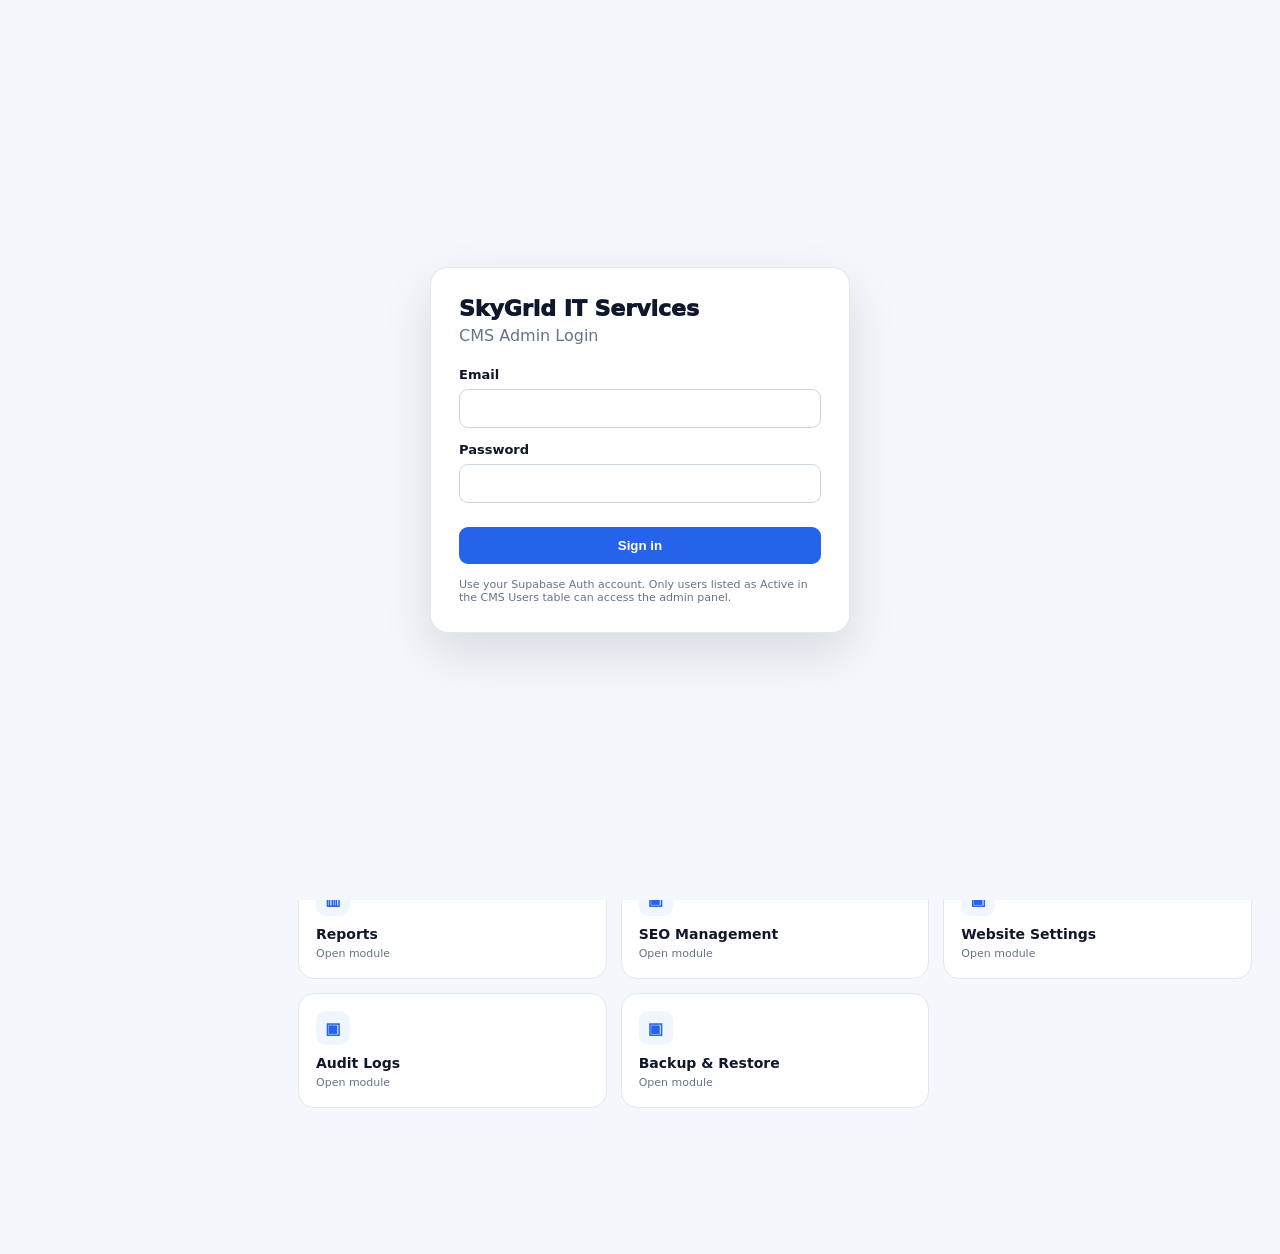
<file: admin.html>
<!doctype html>
<html lang="en">
<head>
<meta charset="utf-8"><meta name="viewport" content="width=device-width,initial-scale=1">
<title>SkyGrid CMS • Admin Control Center</title>
<meta http-equiv="Content-Security-Policy" content="default-src 'self'; script-src 'self' 'unsafe-inline'; style-src 'self' 'unsafe-inline'; img-src 'self' https://frqglytczzhhxwenzrys.supabase.co data: blob:; connect-src 'self' https://frqglytczzhhxwenzrys.supabase.co; font-src 'self' data:; object-src 'none'; base-uri 'self'; form-action 'self'; frame-ancestors 'none'; upgrade-insecure-requests">
<meta name="referrer" content="no-referrer"><meta http-equiv="Permissions-Policy" content="camera=(), microphone=(), geolocation=(), payment=()">
<link rel="stylesheet" href="/theme.css">
<style>body{visibility:hidden}html.cms-authenticated body{visibility:visible}</style>
<script>
(function(){
  const API="https://frqglytczzhhxwenzrys.supabase.co/functions/v1/skygrid-api";
  const originalFetch=window.fetch.bind(window);
  window.fetch=async function(input,init={}){
    const url=typeof input==='string'?input:input.url;
    const opts={...init,headers:new Headers(init.headers||{})};
    const token=localStorage.getItem('sg_access_token');
    if(token && url && url.startsWith(API) && !url.includes('/auth/login') && !url.includes('/auth/refresh')) opts.headers.set('Authorization','Bearer '+token);
    let r=await originalFetch(input,opts);
    if(r.status===401 && token && url && url.startsWith(API) && !url.includes('/auth/')){
      const rt=localStorage.getItem('sg_refresh_token');
      if(rt){const rr=await originalFetch(API+'/auth/refresh',{method:'POST',headers:{'Content-Type':'application/json'},body:JSON.stringify({refresh_token:rt})});
        if(rr.ok){const j=await rr.json();localStorage.setItem('sg_access_token',j.session.access_token);localStorage.setItem('sg_refresh_token',j.session.refresh_token);opts.headers.set('Authorization','Bearer '+j.session.access_token);r=await originalFetch(input,opts);}
      }
    }
    return r;
  };
  function showLogin(){
    const render=()=>{
      document.body.style.visibility='visible';
      const box=document.createElement('div'); box.id='sgLogin';
      box.style='position:fixed;inset:0;background:#f4f7fb;z-index:9999;display:grid;place-items:center;padding:20px;font-family:system-ui';
      box.innerHTML='<div style="width:min(420px,100%);background:#fff;border:1px solid #e2e8f0;border-radius:18px;padding:28px;box-shadow:0 20px 50px rgba(15,23,42,.12)"><div style="font-weight:950;font-size:22px">SkyGrid IT Services</div><div style="color:#64748b;margin:5px 0 22px">CMS Admin Login</div><label style="display:block;font-size:13px;font-weight:700">Email<input id="sgEmail" type="email" autocomplete="username" style="display:block;width:100%;box-sizing:border-box;margin-top:7px;padding:11px;border:1px solid #cbd5e1;border-radius:9px"></label><label style="display:block;font-size:13px;font-weight:700;margin-top:14px">Password<input id="sgPass" type="password" autocomplete="current-password" style="display:block;width:100%;box-sizing:border-box;margin-top:7px;padding:11px;border:1px solid #cbd5e1;border-radius:9px"></label><div id="sgErr" style="color:#dc2626;font-size:12px;margin-top:10px"></div><button id="sgLoginBtn" style="width:100%;margin-top:14px;padding:11px;border:0;border-radius:9px;background:#2563eb;color:#fff;font-weight:800;cursor:pointer">Sign in</button><div style="font-size:11px;color:#64748b;margin-top:14px">Use your Supabase Auth account. Only users listed as Active in the CMS Users table can access the admin panel.</div></div>';
      document.body.appendChild(box);
      const go=async()=>{const btn=document.getElementById('sgLoginBtn'),err=document.getElementById('sgErr');btn.disabled=true;btn.textContent='Signing in…';err.textContent='';try{const r=await originalFetch(API+'/auth/login',{method:'POST',headers:{'Content-Type':'application/json'},body:JSON.stringify({email:document.getElementById('sgEmail').value,password:document.getElementById('sgPass').value})});const j=await r.json().catch(()=>({}));if(!r.ok)throw Error(j.error||'Login failed');localStorage.setItem('sg_access_token',j.session.access_token);localStorage.setItem('sg_refresh_token',j.session.refresh_token);box.remove();document.documentElement.classList.add('cms-authenticated');if(window.__sgStart)window.__sgStart();}catch(e){err.textContent=e.message||'Login failed';}finally{btn.disabled=false;btn.textContent='Sign in'}};
      document.getElementById('sgLoginBtn').onclick=go;document.getElementById('sgPass').onkeydown=e=>{if(e.key==='Enter')go()};
    };
    if(document.body)render();else document.addEventListener('DOMContentLoaded',render,{once:true});
  }
  window.__sgStart=()=>{};
  const boot=async()=>{try{const token=localStorage.getItem('sg_access_token');if(!token){showLogin();return}const r=await originalFetch(API+'/admin/dashboard',{headers:{Authorization:'Bearer '+token},cache:'no-store'});if(r.ok){document.documentElement.classList.add('cms-authenticated');window.__sgStart();return}showLogin();}catch(e){showLogin()}};
  if(document.readyState==='loading')document.addEventListener('DOMContentLoaded',boot,{once:true});else boot();
})();
</script>
<style>
*{box-sizing:border-box}body{margin:0;background:#f4f7fb;color:#0f172a;font-family:Inter,ui-sans-serif,system-ui,-apple-system,BlinkMacSystemFont,"Segoe UI",sans-serif}.app{display:flex;min-height:100vh}.side{width:270px;background:#0b1220;color:#cbd5e1;position:fixed;inset:0 auto 0 0;overflow:auto;padding:18px 14px;z-index:20}.brand{display:flex;align-items:center;gap:10px;padding:8px 10px 22px;color:#fff}.brand-mark{width:38px;height:38px;border-radius:11px;background:linear-gradient(135deg,#2563eb,#38bdf8);display:grid;place-items:center;font-weight:950}.brand b{display:block;font-size:15px}.brand span{font-size:10px;color:#94a3b8;letter-spacing:.12em}.nav-title{font-size:10px;text-transform:uppercase;letter-spacing:.12em;color:#64748b;font-weight:900;padding:14px 10px 7px}.nav a{display:flex;align-items:center;gap:10px;padding:10px 11px;border-radius:10px;color:#cbd5e1;text-decoration:none;font-size:13px;font-weight:700;margin:2px 0}.nav a:hover,.nav a.active{background:#172554;color:#fff}.nav .sub{padding-left:36px;font-size:12px;font-weight:600}.main{margin-left:270px;flex:1}.top{height:72px;background:#fff;border-bottom:1px solid #e2e8f0;display:flex;align-items:center;justify-content:space-between;padding:0 28px;position:sticky;top:0;z-index:10}.crumb{font-size:13px;color:#64748b}.top-actions{display:flex;gap:8px;align-items:center}.btn{border:0;border-radius:10px;padding:9px 13px;font-weight:800;cursor:pointer;text-decoration:none;font-size:12px}.primary{background:#2563eb;color:#fff}.soft{background:#eef2ff;color:#1e3a8a}.dark{background:#0f172a;color:#fff}.danger{background:#fee2e2;color:#991b1b}.content{padding:25px 28px 50px}.hero{background:linear-gradient(135deg,#0f172a,#172554 62%,#1d4ed8);border-radius:20px;padding:24px;color:#fff}.hero h1{margin:3px 0 5px;font-size:28px}.hero p{margin:0;color:#cbd5e1;font-size:13px}.cards{display:grid;grid-template-columns:repeat(4,1fr);gap:14px;margin-top:16px}.card{background:#fff;border:1px solid #e2e8f0;border-radius:16px;padding:18px;box-shadow:0 5px 18px rgba(15,23,42,.045)}.stat-label{font-size:12px;color:#64748b;font-weight:800}.stat{font-size:28px;font-weight:950;margin-top:5px}.section{margin-top:18px}.section-head{display:flex;align-items:center;justify-content:space-between;gap:10px;margin-bottom:10px}.section-head h2{font-size:18px;margin:0}.muted{font-size:12px;color:#64748b}.module-grid{display:grid;grid-template-columns:repeat(3,1fr);gap:14px}.module{background:#fff;border:1px solid #e2e8f0;border-radius:16px;padding:17px;text-decoration:none;color:#0f172a;transition:.15s}.module:hover{transform:translateY(-2px);box-shadow:0 10px 25px rgba(15,23,42,.08);border-color:#bfdbfe}.icon{width:34px;height:34px;border-radius:10px;background:#eff6ff;color:#2563eb;display:grid;place-items:center;font-weight:950;margin-bottom:10px}.module b{display:block;font-size:14px}.module span{font-size:11px;color:#64748b}.table-wrap{overflow:auto}.table{width:100%;border-collapse:collapse;font-size:12px}.table th{text-align:left;padding:11px;background:#f8fafc;color:#64748b;text-transform:uppercase;font-size:10px;letter-spacing:.06em}.table td{padding:12px;border-top:1px solid #eef2f7;vertical-align:top}.badge{display:inline-flex;padding:4px 8px;border-radius:999px;font-size:10px;font-weight:900}.New{background:#dbeafe;color:#1d4ed8}.InProgress{background:#fef3c7;color:#92400e}.Resolved{background:#dcfce7;color:#166534}.Closed{background:#e2e8f0;color:#475569}.panel{display:none}.panel.active{display:block}.empty{padding:35px;text-align:center;color:#64748b;font-size:13px}.modal{position:fixed;inset:0;background:rgba(15,23,42,.58);display:none;align-items:center;justify-content:center;padding:20px;z-index:50}.modal-box{background:#fff;border-radius:18px;width:min(620px,100%);padding:22px}.input,.select,.textarea{width:100%;border:1px solid #cbd5e1;border-radius:9px;padding:9px 10px;background:#fff}.textarea{min-height:130px}.row{display:grid;grid-template-columns:1fr 1fr;gap:12px}.mobile-menu{display:none}@media(max-width:1000px){.side{width:230px}.main{margin-left:230px}.cards{grid-template-columns:repeat(2,1fr)}.module-grid{grid-template-columns:repeat(2,1fr)}}@media(max-width:700px){.side{display:none}.main{margin-left:0}.mobile-menu{display:block}.content{padding:16px}.top{padding:0 16px}.cards,.module-grid{grid-template-columns:1fr}.row{grid-template-columns:1fr}}
@media print{.side,.top,.hero,.cards,.module-grid,.filters,.actions{display:none!important}.main{margin:0}.content{padding:0}.panel{display:block!important}}
</style>
</head>
<body>
<div class="app">
<aside class="side">
<div class="brand"><div class="brand-mark">SG</div><div><b>SkyGrid IT Services</b><span>CMS ADMIN CENTER</span></div></div>
<nav class="nav">
<div class="nav-title">Main</div>
<a href="#dashboard" data-panel="dashboard" class="active">▦ <span>Dashboard</span></a>
<div class="nav-title">Website</div>
<a href="#content" data-panel="content">▣ <span>Website Content</span></a>
<a href="#home" data-panel="home" class="sub">Home</a><a href="#about" data-panel="about" class="sub">About</a><a href="#testimonials" data-panel="testimonials" class="sub">Testimonials</a><a href="#faq" data-panel="faq" class="sub">FAQ</a><a href="#pages" data-panel="pages" class="sub">Pages</a>
<div class="nav-title">Operations</div>
<a href="#service-management" data-panel="service-management">⚙ <span>Service Management</span></a>
<a href="#blog" data-panel="blog">✎ <span>Blog Management</span></a>
<a href="#contact" data-panel="contact">✉ <span>Contact Requests</span><b id="navNew" style="margin-left:auto;background:#2563eb;color:#fff;border-radius:999px;padding:2px 6px;font-size:9px"></b></a>
<a href="#service-requests" data-panel="service-requests">▤ <span>Service Requests</span></a>
<a href="#customers" data-panel="customers">♙ <span>Customers</span></a>
<a href="#users" data-panel="users">♙ <span>Users & Roles</span></a>
<a href="#media" data-panel="media">▤ <span>Media Library</span></a>
<a href="#notifications" data-panel="notifications">◉ <span>Notifications</span></a>
<div class="nav-title">Analytics</div>
<a href="#reports" data-panel="reports">▥ <span>Reports</span></a><a href="#request-reports" data-panel="request-reports" class="sub">Request Reports</a><a href="#service-reports" data-panel="service-reports" class="sub">Service Reports</a><a href="#user-activity" data-panel="user-activity" class="sub">User Activity</a>
<div class="nav-title">System</div>
<a href="#seo" data-panel="seo">⌕ <span>SEO Management</span></a><a href="#settings" data-panel="settings">⚙ <span>Website Settings</span></a><a href="#audit" data-panel="audit">☷ <span>Audit Logs</span></a><a href="#backup" data-panel="backup">⇩ <span>Backup & Restore</span></a>
</nav>
</aside>
<main class="main">
<header class="top"><div><button class="btn soft mobile-menu" onclick="alert('Use desktop sidebar for full navigation.')">☰</button> <span class="crumb">SkyGrid CMS / <b id="crumb">Dashboard</b></span></div><div class="top-actions"><span id="clock" class="muted"></span><a href="/" class="btn soft">↗ Website</a></div></header>
<div class="content">
<section id="dashboard" class="panel active"><div class="hero"><div style="font-size:11px;font-weight:900;letter-spacing:.14em;color:#93c5fd">ADMIN CONTROL CENTER</div><h1>Good to see you, Admin 👋</h1><p>Manage your SkyGrid IT Services website, enquiries, services, reports and system settings from one dashboard.</p></div>
<div class="cards"><div class="card"><div class="stat-label">Total Contact Requests</div><div class="stat" id="total">0</div></div><div class="card"><div class="stat-label">New Requests</div><div class="stat" id="newCount">0</div></div><div class="card"><div class="stat-label">In Progress</div><div class="stat" id="progressCount">0</div></div><div class="card"><div class="stat-label">Resolved / Closed</div><div class="stat" id="doneCount">0</div></div></div>
<div class="section"><div class="section-head"><div><h2>Quick Access</h2><div class="muted">All CMS modules</div></div></div><div class="module-grid" id="quick"></div></div></section>

<section id="contact" class="panel"><div class="section-head"><div><h2>Contact Requests</h2><div class="muted">Manage website enquiries</div></div><div class="actions"><button class="btn primary" onclick="load()">↻ Refresh</button><button class="btn dark" onclick="exportCSV()">↓ Export CSV</button><button class="btn dark" onclick="window.print()">⇩ PDF / Print</button></div></div><div class="card filters"><div class="row"><input id="search" class="input" placeholder="Search name, email, company, service…"><select id="statusFilter" class="select"><option value="">All Status</option><option>New</option><option>In Progress</option><option>Resolved</option><option>Closed</option></select></div></div><div class="card section table-wrap"><div id="loadStatus" class="muted" style="padding:10px">Loading…</div><table class="table"><thead><tr><th>Date</th><th>Customer</th><th>Contact</th><th>Service</th><th>Message</th><th>Status</th><th>Actions</th></tr></thead><tbody id="rows"></tbody></table></div></section>

<section id="reports" class="panel"><div class="section-head"><div><h2>Reports</h2><div class="muted">Operational overview and exports</div></div></div><div class="cards"><div class="card"><div class="stat-label">Total</div><div class="stat" id="rtotal">0</div></div><div class="card"><div class="stat-label">New</div><div class="stat" id="rnew">0</div></div><div class="card"><div class="stat-label">Resolved</div><div class="stat" id="rresolved">0</div></div><div class="card"><div class="stat-label">Services</div><div class="stat" id="rservices">0</div></div></div><div class="module-grid section"><a class="module" href="#request-reports" data-panel="request-reports"><div class="icon">▥</div><b>Request Reports</b><span>Request volume and status breakdown</span></a><a class="module" href="#service-reports" data-panel="service-reports"><div class="icon">◈</div><b>Service Reports</b><span>Enquiries grouped by service</span></a><a class="module" href="#user-activity" data-panel="user-activity"><div class="icon">◉</div><b>User Activity</b><span>Admin activity overview</span></a></div></section>

<section id="request-reports" class="panel"><div class="section-head"><div><h2>Request Reports</h2><div class="muted">Current request dataset</div></div><button class="btn dark" onclick="exportCSV()">Export CSV</button></div><div class="card table-wrap"><table class="table"><thead><tr><th>Status</th><th>Count</th></tr></thead><tbody id="requestReport"></tbody></table></div></section>
<section id="service-reports" class="panel"><div class="section-head"><div><h2>Service Reports</h2><div class="muted">Requests grouped by service</div></div></div><div class="card table-wrap"><table class="table"><thead><tr><th>Service</th><th>Requests</th></tr></thead><tbody id="serviceReport"></tbody></table></div></section>
<section id="user-activity" class="panel"><div class="section-head"><div><h2>User Activity</h2><div class="muted">CMS activity module</div></div></div><div class="card empty">Activity tracking is ready for future admin actions and audit events.</div></section>

<section id="content" class="panel"><Module title="Website Content" desc="Manage homepage and public website sections." /></section>
<section id="home" class="panel"><Module title="Home" desc="Homepage content management area." /></section>
<section id="about" class="panel"><Module title="About" desc="Company profile, mission and leadership content." /></section>
<section id="services" class="panel" aria-hidden="true" style="display:none"><Module title="Services" desc="Managed through Service Management." /></section>
<section id="testimonials" class="panel"><Module title="Testimonials" desc="Manage customer testimonials." /></section>
<section id="faq" class="panel"><Module title="FAQ" desc="Manage frequently asked questions." /></section>
<section id="pages" class="panel"><Module title="Pages" desc="Manage additional website pages." /></section>
<section id="service-management" class="panel"><Module title="Service Management" desc="Service catalogue, SLA and service workflow management." /></section>
<section id="blog" class="panel"><Module title="Blog Management" desc="Create, edit, publish and organize website articles." /></section>
<section id="service-requests" class="panel"><Module title="Service Requests" desc="Track operational service requests and assignments." /></section>
<section id="customers" class="panel"><Module title="Customers" desc="Customer directory and enquiry history." /></section>
<section id="users" class="panel"><Module title="Users & Roles" desc="Admin users, roles and permissions management." /></section>
<section id="media" class="panel"><Module title="Media Library" desc="Manage website logos, photos and media assets." /><div class="card section"><div class="row"><form id="logoForm"><label class="muted">SkyGrid Logo</label><input name="logo" type="file" accept="image/png,image/jpeg,image/webp" class="input" required><button class="btn primary" style="margin-top:8px">Upload / Replace Logo</button></form><form id="photoForm"><label class="muted">MD / CEO Photo</label><input name="photo" type="file" accept="image/jpeg,image/png,image/webp" class="input" required><button class="btn primary" style="margin-top:8px">Upload / Replace Photo</button></form></div><div class="row" style="margin-top:18px"><div><div class="muted">Current Logo</div><img id="mediaLogoPreview" alt="Current logo" style="margin-top:8px;max-width:220px;max-height:100px;object-fit:contain;border:1px solid #e2e8f0;border-radius:10px;padding:8px"></div><div><div class="muted">Current MD / CEO Photo</div><img id="mediaPhotoPreview" alt="Current CEO photo" style="margin-top:8px;max-width:220px;max-height:180px;object-fit:contain;border:1px solid #e2e8f0;border-radius:10px;padding:8px"></div></div></div><div class="card section"><div class="section-head"><div><h2>MD / CEO Details</h2><div class="muted">Update the leadership profile shown on the website.</div></div></div><div class="row"><input id="ceoName" class="input" placeholder="MD / CEO Name"><input id="ceoRole" class="input" placeholder="Designation"><input id="ceoBio" class="input" placeholder="Short Bio"></div><button class="btn primary" style="margin-top:12px" onclick="saveCeoDetails()">Save MD / CEO Details</button></div></section>
<section id="notifications" class="panel"><Module title="Notifications" desc="New request alerts and CMS notification center." /><div class="card section empty">Automatic request refresh is enabled. New requests are reflected in the dashboard every 30 seconds.</div></section>
<section id="seo" class="panel"><Module title="SEO Management" desc="SEO title, description, indexing and social metadata management." /></section>
<section id="settings" class="panel"><Module title="Website Settings" desc="Website branding, contact information and general configuration." /></section>
<section id="audit" class="panel"><Module title="Audit Logs" desc="Track administrative actions and system changes." /></section>
<section id="backup" class="panel"><Module title="Backup & Restore" desc="Database and website backup/restore management area." /></section>
</div></main></div>

<div id="modal" class="modal"><div class="modal-box"><div style="display:flex;justify-content:space-between;align-items:center"><h3 style="margin:0;font-size:20px">Reply to Request</h3><button class="btn soft" onclick="closeReply()">✕</button></div><div id="replyMeta" class="muted" style="margin-top:8px"></div><textarea id="replyText" class="textarea" style="margin-top:12px" placeholder="Write reply…"></textarea><div style="display:flex;justify-content:flex-end;gap:8px;margin-top:10px"><button class="btn soft" onclick="closeReply()">Cancel</button><button class="btn primary" onclick="saveReply()">Save Reply & Resolve</button></div></div></div>

<div id="createModal" class="modal"><div class="modal-box"><div style="display:flex;justify-content:space-between;align-items:center"><h3 id="createTitle" style="margin:0;font-size:20px">Add Record</h3><button class="btn soft" onclick="closeCreate()">✕</button></div><div id="createFields" style="margin-top:14px"></div><div style="display:flex;justify-content:flex-end;gap:8px;margin-top:12px"><button class="btn soft" onclick="closeCreate()">Cancel</button><button class="btn primary" onclick="saveCreate()">Save</button></div></div></div>
<script>
function Module(){return null}
const moduleInfo={content:['Website Content','Manage homepage and public website sections.'],home:['Home','Homepage content management area.'],about:['About','Company profile, mission and leadership content.'],services:['Services','Managed through Service Management.'],testimonials:['Testimonials','Manage customer testimonials.'],faq:['FAQ','Manage frequently asked questions.'],pages:['Pages','Manage additional website pages.'], 'service-management':['Service Management','Service catalogue, SLA and service workflow management.'],blog:['Blog Management','Create, edit, publish and organize website articles.'],'service-requests':['Service Requests','Track operational service requests and assignments.'],customers:['Customers','Customer directory and enquiry history.'],users:['Users & Roles','Admin users, roles and permissions management.'],notifications:['Notifications','New request alerts and CMS notification center.'],seo:['SEO Management','SEO title, description, indexing and social metadata management.'],settings:['Website Settings','Website branding, contact information and general configuration.'],audit:['Audit Logs','Track administrative actions and system changes.'],backup:['Backup & Restore','Database and website backup/restore management area.']};
const dbModules={content:'content',home:'content',about:'content',services:'services','service-management':'services',testimonials:'testimonials',faq:'faqs',pages:'pages',blog:'blogs','service-requests':'service_requests',customers:'customers',users:'users',notifications:'notifications'};
const dbForms={content:['title','content'],home:['title','content'],about:['title','content'],services:['name','slug','description'],testimonials:['customer_name','company','quote'],faq:['question','answer'],pages:['title','slug','content'],blog:['title','slug','excerpt','content'], 'service-requests':['request_no','customer_name','email','service','description'],customers:['name','company','email','phone'],users:['name','email','role','status','permissions'],notifications:['title','message']};
const $=id=>document.getElementById(id);
function moduleHtml(id,v){
 const type=dbModules[id], fields=dbForms[id];
 if(id==='settings')return '<div class="section-head"><div><h2>Website Settings</h2><div class="muted">Company and contact configuration</div></div></div><div class="card"><div class="row"><input id="setCompany" class="input" placeholder="Company Name"><input id="setEmail" class="input" placeholder="Email"><input id="setPhone" class="input" placeholder="Phone"><input id="setAddress" class="input" placeholder="Address"><input id="setTagline" class="input" placeholder="Tagline"><input id="setLinkedin" class="input" placeholder="LinkedIn URL"></div><button class="btn primary" style="margin-top:12px" onclick="saveSettings()">Save Settings</button></div>';
 if(id==='seo')return '<div class="section-head"><div><h2>SEO Management</h2><div class="muted">Search and social metadata</div></div></div><div class="card"><input id="seoTitle" class="input" placeholder="SEO Title"><textarea id="seoDesc" class="textarea" style="margin-top:10px" placeholder="Meta Description"></textarea><input id="seoKeywords" class="input" style="margin-top:10px" placeholder="Keywords"><input id="seoImage" class="input" style="margin-top:10px" placeholder="OG Image URL"><select id="seoRobots" class="select" style="margin-top:10px"><option>index,follow</option><option>noindex,nofollow</option></select><button class="btn primary" style="margin-top:12px" onclick="saveSEO()">Save SEO Settings</button></div>';
 if(id==='audit')return '<div class="section-head"><div><h2>Audit Logs</h2><div class="muted">Administrative activity stored in database</div></div></div><div class="card table-wrap"><div id="mod-audit">Loading…</div></div>';
 if(id==='backup')return '<div class="section-head"><div><h2>Backup & Restore</h2><div class="muted">Create database snapshots</div></div><button class="btn primary" onclick="createBackup()">+ Create Backup</button></div><div class="card table-wrap"><div id="mod-backups">Loading…</div></div>';
 if(!type)return '<div class="section-head"><div><h2>'+v[0]+'</h2><div class="muted">'+v[1]+'</div></div></div><div class="card empty">This system module is connected to the CMS database architecture.</div>';
 return '<div class="section-head"><div><h2>'+v[0]+'</h2><div class="muted">'+v[1]+'</div></div><button class="btn primary" onclick="openCreate(\''+type+'\')">+ Add New</button></div><div class="card table-wrap"><div id="mod-'+id+'">Loading…</div></div>';
}
Object.entries(moduleInfo).forEach(([id,v])=>{const s=document.getElementById(id);if(s)s.innerHTML=moduleHtml(id,v)});
const quick=['content','service-management','blog','contact','service-requests','customers','users','media','notifications','reports','seo','settings','audit','backup'];
$('quick').innerHTML=quick.map(id=>'<a class="module" href="#'+id+'" data-panel="'+id+'"><div class="icon">'+(id==='contact'?'✉':id==='reports'?'▥':'▣')+'</div><b>'+({content:'Website Content','service-management':'Service Management',blog:'Blog Management',contact:'Contact Requests','service-requests':'Service Requests',customers:'Customers',users:'Users & Roles',media:'Media Library',notifications:'Notifications',reports:'Reports',seo:'SEO Management',settings:'Website Settings',audit:'Audit Logs',backup:'Backup & Restore'}[id])+'</b><span>Open module</span></a>').join('');
let allRows=[],replyId='';
const esc=v=>{const d=document.createElement('div');d.textContent=v??'';return d.innerHTML};
const cls=s=>String(s||'New').replace(' ','');
function show(id){document.querySelectorAll('.panel').forEach(x=>x.classList.remove('active'));const el=document.getElementById(id)||document.getElementById('dashboard');el.classList.add('active');document.querySelectorAll('[data-panel]').forEach(a=>a.classList.toggle('active',a.dataset.panel===id));document.getElementById('crumb').textContent=(moduleInfo[id]?.[0]||({'dashboard':'Dashboard',contact:'Contact Requests',reports:'Reports','request-reports':'Request Reports','service-reports':'Service Reports','user-activity':'User Activity'}[id]||'Dashboard'));location.hash=id}
document.addEventListener('click',e=>{const a=e.target.closest('[data-panel]');if(a){e.preventDefault();show(a.dataset.panel)}});
show(location.hash.slice(1)||'dashboard');
async function api(body){const isContact=!body.type;const url=isContact?'https://frqglytczzhhxwenzrys.supabase.co/functions/v1/skygrid-api/admin/contact-action':'https://frqglytczzhhxwenzrys.supabase.co/functions/v1/skygrid-api/admin/cms';const method=(body.action==='delete'&&body.type)?'DELETE':(body.action==='edit'&&body.type)?'PUT':'POST';const r=await fetch(url,{method,credentials:'omit',headers:{'Content-Type':'application/json'},body:JSON.stringify(body)});const x=await r.json().catch(()=>({}));if(r.status===401){location.href=x.login_url||'/admin.html';throw Error('Admin login required.')}if(!r.ok)throw Error(x.error||'Action failed');return x}
async function load(){try{const r=await fetch('https://frqglytczzhhxwenzrys.supabase.co/functions/v1/skygrid-api/admin/contact-requests',{cache:'no-store'});if(r.status===401){let x={};try{x=await r.json()}catch(e){};$('loadStatus').innerHTML='Admin login required. <a href="'+esc(x.login_url||'/admin.html')+'" style="font-weight:800;text-decoration:underline">Open Hatchable Login</a>';return}if(r.type==='opaqueredirect'){location.href='/admin.html';return}if(!r.ok)throw Error('Unable to load requests (HTTP '+r.status+').');allRows=await r.json();renderAll()}catch(e){$('loadStatus').textContent=e.message||'Unable to load requests.'}}
function renderAll(){const c={New:0,'In Progress':0,Resolved:0,Closed:0};const sv={};allRows.forEach(r=>{c[r.status]=(c[r.status]||0)+1;sv[r.service]=(sv[r.service]||0)+1});$('total').textContent=allRows.length;$('newCount').textContent=c.New||0;$('progressCount').textContent=c['In Progress']||0;$('doneCount').textContent=(c.Resolved||0)+(c.Closed||0);$('navNew').textContent=c.New||'';$('rtotal').textContent=allRows.length;$('rnew').textContent=c.New||0;$('rresolved').textContent=c.Resolved||0;$('rservices').textContent=Object.keys(sv).length;$('requestReport').innerHTML=Object.entries(c).map(([k,v])=>'<tr><td><span class="badge '+cls(k)+'">'+esc(k)+'</span></td><td><b>'+v+'</b></td></tr>').join('');$('serviceReport').innerHTML=Object.entries(sv).sort((a,b)=>b[1]-a[1]).map(([k,v])=>'<tr><td>'+esc(k)+'</td><td><b>'+v+'</b></td></tr>').join('');renderRows()}
function renderRows(){const q=($('search')?.value||'').toLowerCase(),f=$('statusFilter')?.value||'';const data=allRows.filter(r=>(!f||r.status===f)&&(!q||[r.name,r.email,r.company,r.service,r.message,r.phone].some(v=>String(v||'').toLowerCase().includes(q))));$('rows').innerHTML=data.map(r=>'<tr><td>'+esc(new Date(r.created_at).toLocaleString())+'</td><td><b>'+esc(r.name)+'</b><br><span class="muted">'+esc(r.company)+'</span></td><td>'+esc(r.email)+'<br>'+esc(r.phone)+'</td><td><b>'+esc(r.service)+'</b></td><td style="min-width:250px">'+esc(r.message)+(r.admin_reply?'<div style="margin-top:6px;padding:7px;background:#f1f5f9;border-radius:7px"><b>Reply:</b> '+esc(r.admin_reply)+'</div>':'')+'</td><td><select class="select" style="width:auto" onchange="changeStatus(\''+r.id+'\',this.value)"><option '+(r.status==='New'?'selected':'')+'>New</option><option '+(r.status==='In Progress'?'selected':'')+'>In Progress</option><option '+(r.status==='Resolved'?'selected':'')+'>Resolved</option><option '+(r.status==='Closed'?'selected':'')+'>Closed</option></select></td><td><button class="btn soft" onclick="openReply(\''+r.id+'\')">Reply</button> <button class="btn danger" onclick="deleteReq(\''+r.id+'\')">Delete</button></td></tr>').join('');$('loadStatus').textContent=data.length+' request(s) shown • '+new Date().toLocaleTimeString()}
async function changeStatus(id,status){try{await api({action:'status',id,status});await load()}catch(e){alert(e.message)}}
async function deleteReq(id){if(!confirm('Delete this contact request permanently?'))return;try{await api({action:'delete',id});await load()}catch(e){alert(e.message)}}
function openReply(id){const r=allRows.find(x=>x.id===id);replyId=id;$('replyMeta').textContent=r.name+' • '+r.email+' • '+r.service;$('replyText').value=r.admin_reply||'';$('modal').style.display='flex'}
function closeReply(){$('modal').style.display='none';replyId=''}
async function saveReply(){try{await api({action:'reply',id:replyId,reply:$('replyText').value});closeReply();await load()}catch(e){alert(e.message)}}
function exportCSV(){const head=['Date','Name','Company','Email','Phone','Service','Message','Status','Admin Reply'];const csv=[head,...allRows.map(r=>[new Date(r.created_at).toLocaleString(),r.name,r.company,r.email,r.phone,r.service,r.message,r.status,r.admin_reply])].map(row=>row.map(v=>'"'+String(v??'').replace(/"/g,'""')+'"').join(',')).join('\n');const a=document.createElement('a');a.href=URL.createObjectURL(new Blob([csv],{type:'text/csv;charset=utf-8'}));a.download='skygrid-contact-requests.csv';a.click()}
$('search').oninput=renderRows;$('statusFilter').onchange=renderRows;
$('logoForm').onsubmit=async e=>upload(e,'logo','https://frqglytczzhhxwenzrys.supabase.co/functions/v1/skygrid-api/admin/upload-logo');$('photoForm').onsubmit=async e=>upload(e,'photo','https://frqglytczzhhxwenzrys.supabase.co/functions/v1/skygrid-api/admin/upload-ceo-photo');
async function upload(e,name,url){e.preventDefault();const form=e.currentTarget;const f=form[name].files[0],fd=new FormData();if(!f)return;fd.append(name,f);try{const token=localStorage.getItem('sg_access_token');if(!token)throw Error('Admin session expired. Please login again.');const r=await fetch(url,{method:'POST',headers:{'Authorization':'Bearer '+token},body:fd});const raw=await r.text();let x={};try{x=JSON.parse(raw)}catch(_){}if(r.status===401){localStorage.removeItem('sg_access_token');localStorage.removeItem('sg_refresh_token');location.href='/admin.html';return}if(!r.ok)throw Error(x.error||raw||('Upload failed ('+r.status+')'));alert(x.message||'Uploaded successfully');form.reset();await loadCeoDetails();}catch(x){alert(x.message||'Upload failed')}}
function canonicalType(type){const m={home:'content',about:'content','service-management':'services',faq:'faqs',blog:'blogs','service-requests':'service_requests',user:'users'};return m[type]||type}
function panelSection(panelId){if(panelId==='home')return 'Home';if(panelId==='about')return 'About';return ''}
async function loadModule(type,panelId){
 const el=$('mod-'+(panelId||type)); if(!el)return; el.textContent='Loading…';
 const ct=canonicalType(type), section=panelSection(panelId);
 try{const r=await fetch('https://frqglytczzhhxwenzrys.supabase.co/functions/v1/skygrid-api/admin/cms?type='+encodeURIComponent(ct),{cache:'no-store'});if(r.status===401){location.href='/admin.html';return}if(!r.ok)throw Error('Unable to load '+ct+' (HTTP '+r.status+')');const data=await r.json();let arr=Array.isArray(data)?data:(data?[data]:[]);if(section)arr=arr.filter(x=>String(x.section||'').toLowerCase()===section.toLowerCase());
 if(!arr.length){el.innerHTML='<div class="empty">No records yet. Use <b>+ Add New</b> to create the first record.</div>';return}
 const cols=Object.keys(arr[0]).filter(k=>!['id','updated_at','created_at','published_at','replied_at'].includes(k)).slice(0,7);
 el.innerHTML='<table class="table"><thead><tr>'+cols.map(c=>'<th>'+esc(c.replaceAll('_',' '))+'</th>').join('')+'<th>Actions</th></tr></thead><tbody>'+arr.map(row=>'<tr>'+cols.map(c=>'<td>'+esc(String(row[c]??'')).slice(0,500)+'</td>').join('')+'<td><button class="btn soft" onclick="openEdit(\''+ct+'\',\''+row.id+'\',\''+(panelId||'')+'\')">Edit</button> <button class="btn danger" onclick="deleteModule(\''+ct+'\',\''+row.id+'\',\''+(panelId||'')+'\')">Delete</button></td></tr>').join('')+'</tbody></table>';
 }catch(e){el.textContent=e.message||'Unable to load module.'}
}
function openCreate(type,panelId){const ct=canonicalType(type), fields=(dbForms[Object.keys(dbModules).find(k=>dbModules[k]===ct)]||[]);let fs=fields.slice();if(ct==='content'&&!fs.includes('section'))fs=['section',...fs];$('createTitle').textContent='Add '+(panelId||ct).replaceAll('_',' ');$('createFields').innerHTML=fs.map(f=>'<div style="margin-bottom:10px"><label class="muted">'+esc(f.replaceAll('_',' '))+'</label>'+((f==='content'||f==='description'||f==='quote'||f==='answer'||f==='message'||f==='excerpt')?'<textarea class="textarea" data-f="'+f+'"></textarea>':'<input class="input" data-f="'+f+'">')+'</div>').join('');$('createModal').dataset.type=ct;$('createModal').dataset.panelId=panelId||'';delete $('createModal').dataset.editId;if(ct==='content'&&panelId&&panelSection(panelId)){const x=document.querySelector('#createFields [data-f="section"]');if(x){x.value=panelSection(panelId);x.readOnly=true}}$('createModal').style.display='flex'}
function closeCreate(){$('createModal').style.display='none'}
async function openEdit(type,id,panelId){const ct=canonicalType(type);try{const r=await fetch('https://frqglytczzhhxwenzrys.supabase.co/functions/v1/skygrid-api/admin/cms?type='+encodeURIComponent(ct),{cache:'no-store'});if(!r.ok)throw Error('Unable to load record');const arr=await r.json();const row=(Array.isArray(arr)?arr:[arr]).find(x=>x.id===id);if(!row)throw Error('Record not found');openCreate(ct,panelId);$('createTitle').textContent='Edit '+(panelId||ct).replaceAll('_',' ');$('createModal').dataset.editId=id;document.querySelectorAll('#createFields [data-f]').forEach(x=>x.value=row[x.dataset.f]??'')}catch(e){alert(e.message)}}
async function saveCreate(){const type=$('createModal').dataset.type,b={type};document.querySelectorAll('#createFields [data-f]').forEach(x=>b[x.dataset.f]=x.value);try{if($('createModal').dataset.editId){await api({...b,id:$('createModal').dataset.editId,action:'edit'})}else{await api({...b})}const panelId=$('createModal').dataset.panelId;closeCreate();await loadModule(type,panelId);await load()}catch(e){alert(e.message)}}
async function deleteModule(type,id,panelId){if(!confirm('Delete this record permanently?'))return;try{await api({action:'delete',type:canonicalType(type),id});await loadModule(type,panelId);await load()}catch(e){alert(e.message)}}
async function loadCeoDetails(){try{const r=await fetch('https://frqglytczzhhxwenzrys.supabase.co/functions/v1/skygrid-api/admin/cms?type=settings',{cache:'no-store'});if(!r.ok)return;const d=await r.json();if(d){$('ceoName').value=d.ceo_name||'';$('ceoRole').value=d.ceo_role||'MD / CEO';$('ceoBio').value=d.ceo_bio||'';if($('mediaLogoPreview')&&d.logo_url)$('mediaLogoPreview').src=d.logo_url+'?v='+Date.now();if($('mediaPhotoPreview')&&d.ceo_photo_url)$('mediaPhotoPreview').src=d.ceo_photo_url+'?v='+Date.now()}}catch(e){}} 
async function saveCeoDetails(){try{await api({type:'settings',ceo_name:$('ceoName').value,ceo_role:$('ceoRole').value,ceo_bio:$('ceoBio').value});await loadCeoDetails();alert('MD / CEO details saved successfully. Website updates automatically on refresh.')}catch(e){alert(e.message)}}
async function loadSettings(){try{const r=await fetch('https://frqglytczzhhxwenzrys.supabase.co/functions/v1/skygrid-api/admin/cms?type=settings',{});const d=await r.json();if(d){['Company','Email','Phone','Address','Tagline'].forEach(k=>{const el=$('set'+k);if(el)el.value=d[k.toLowerCase()+(k==='Company'?'_name':'')]||''});if($('setLinkedin'))$('setLinkedin').value=d.linkedin_url||''}}catch(e){}}
async function saveSettings(){const b={type:'settings',company_name:$('setCompany').value,email:$('setEmail').value,phone:$('setPhone').value,address:$('setAddress').value,tagline:$('setTagline').value,linkedin_url:$('setLinkedin').value};try{await api(b);await loadSettings();alert('Settings saved successfully. Website updates automatically on refresh.')}catch(e){alert(e.message)}}
async function loadSEO(){try{const r=await fetch('https://frqglytczzhhxwenzrys.supabase.co/functions/v1/skygrid-api/admin/cms?type=seo',{});const d=await r.json();if(d){$('seoTitle').value=d.title||'';$('seoDesc').value=d.description||'';$('seoKeywords').value=d.keywords||'';$('seoImage').value=d.og_image||'';$('seoRobots').value=d.robots||'index,follow'}}catch(e){}}
async function saveSEO(){try{await api({type:'seo',title:$('seoTitle').value,description:$('seoDesc').value,keywords:$('seoKeywords').value,og_image:$('seoImage').value,robots:$('seoRobots').value});alert('SEO settings saved.')}catch(e){alert(e.message)}}
async function createBackup(){try{await api({type:'backups',backup_name:'SkyGrid Backup'});await loadModule('backups');alert('Backup created successfully.')}catch(e){alert(e.message)}}
const oldShow=show; show=function(id){oldShow(id);const type=dbModules[id];if(type)loadModule(type,id);if(id==='audit')loadModule('audit','audit');if(id==='backup')loadModule('backups','backup');if(id==='settings')loadSettings();if(id==='seo')loadSEO();if(id==='media')loadCeoDetails();if(id==='dashboard')loadDashboard()};
if(dbModules[location.hash.slice(1)])loadModule(dbModules[location.hash.slice(1)],location.hash.slice(1));
async function loadDashboard(){try{const r=await fetch('https://frqglytczzhhxwenzrys.supabase.co/functions/v1/skygrid-api/admin/dashboard',{cache:'no-store'});if(!r.ok)return;const d=await r.json();$('total').textContent=d.contact_requests||0;$('newCount').textContent=d.new_requests||0;$('progressCount').textContent=0;$('doneCount').textContent=Math.max(0,(d.contact_requests||0)-(d.new_requests||0));$('rtotal').textContent=d.contact_requests||0;$('rnew').textContent=d.new_requests||0;$('rservices').textContent=d.services||0;$('navNew').textContent=d.new_requests||''}catch(e){}}
setInterval(load,30000);setInterval(loadDashboard,30000);load();loadDashboard();setInterval(()=>$('clock').textContent=new Date().toLocaleString(),1000);
window.__sgStart=()=>{load();loadDashboard();if(location.hash.slice(1))show(location.hash.slice(1));};
</script>
</body>
</html>
</file>
<file: theme.css>
:root{--brand:#2563eb;--brand-dark:#071426;--brand-cyan:#22d3ee;--ink:#071426;--muted:#64748b;--surface:#fff;--soft:#f6f9ff;--line:#dbe5f2;--shadow:0 18px 55px rgba(15,23,42,.09);--radius:22px}html{scroll-behavior:smooth}body{font-family:Inter,ui-sans-serif,system-ui,-apple-system,BlinkMacSystemFont,"Segoe UI",sans-serif;background:#fff;color:var(--ink);overflow-x:hidden}.glass{background:rgba(255,255,255,.78);backdrop-filter:blur(18px);border:1px solid rgba(255,255,255,.8);box-shadow:0 10px 40px rgba(15,23,42,.08)}.hero-grid{background:radial-gradient(circle at 80% 20%,rgba(34,211,238,.18),transparent 28%),radial-gradient(circle at 15% 80%,rgba(37,99,235,.13),transparent 30%),linear-gradient(rgba(37,99,235,.045) 1px,transparent 1px),linear-gradient(90deg,rgba(37,99,235,.045) 1px,transparent 1px);background-size:auto,auto,42px 42px,42px 42px}.section{padding:96px 0}.card{border:1px solid var(--line);border-radius:var(--radius);background:rgba(255,255,255,.94);box-shadow:var(--shadow);transition:transform .28s ease,box-shadow .28s ease,border-color .28s ease}.card:hover{transform:translateY(-7px);box-shadow:0 28px 70px rgba(15,23,42,.14);border-color:#bfdbfe}.btn-primary{background:linear-gradient(135deg,#2563eb,#06b6d4);color:#fff;border-radius:15px;padding:14px 20px;font-weight:800;box-shadow:0 14px 34px rgba(37,99,235,.28);transition:transform .2s,box-shadow .2s,filter .2s}.btn-primary:hover{transform:translateY(-2px);box-shadow:0 18px 42px rgba(37,99,235,.34);filter:saturate(1.08)}.btn-secondary{border:1px solid #cbd5e1;border-radius:15px;padding:13px 19px;font-weight:800;background:rgba(255,255,255,.9);transition:.2s}.btn-secondary:hover{border-color:#93c5fd;background:#eff6ff;transform:translateY(-2px)}.reveal{animation:rise .7s cubic-bezier(.2,.7,.2,1) both}@keyframes rise{from{opacity:0;transform:translateY(24px)}to{opacity:1;transform:none}}.orb{position:absolute;border-radius:999px;filter:blur(2px);opacity:.32;pointer-events:none}.nav-link{color:#475569;font-weight:700;transition:color .2s,transform .2s}.nav-link:hover{color:var(--brand);transform:translateY(-1px)}.logo-img{height:50px;width:auto;object-fit:contain}.section h2{letter-spacing:-.035em}

/* Hero infrastructure visual */
.hero-visual{position:relative;min-height:430px;display:flex;align-items:center;justify-content:center}
.hero-visual-glow{position:absolute;width:360px;height:360px;border-radius:50%;background:radial-gradient(circle,rgba(34,211,238,.22),rgba(37,99,235,.08) 48%,transparent 70%);filter:blur(4px)}
.infra-card{position:relative;z-index:3;width:min(430px,92%);border:1px solid rgba(255,255,255,.8);border-radius:28px;background:linear-gradient(145deg,rgba(255,255,255,.96),rgba(239,246,255,.9));box-shadow:0 30px 80px rgba(30,64,175,.18);padding:18px;backdrop-filter:blur(18px)}
.infra-top{display:flex;align-items:center;gap:8px;font-size:11px;font-weight:900;letter-spacing:.13em;color:#334155}.status-dot{width:9px;height:9px;border-radius:50%;background:#22c55e;box-shadow:0 0 0 5px rgba(34,197,94,.12)}.live-pill{margin-left:auto;padding:5px 9px;border-radius:999px;background:#dcfce7;color:#15803d;font-size:9px;letter-spacing:.08em}
.infra-screen{margin-top:14px;border-radius:20px;background:#071426;color:#e2e8f0;padding:18px;box-shadow:inset 0 0 0 1px rgba(255,255,255,.06)}.screen-header{display:flex;justify-content:space-between;font-size:12px;font-weight:800}.screen-grid{display:grid;grid-template-columns:repeat(3,1fr);gap:8px;margin-top:16px}.screen-grid>div{padding:12px;border-radius:14px;background:rgba(255,255,255,.06);border:1px solid rgba(255,255,255,.06)}.screen-grid b{display:block;font-size:19px}.screen-grid small{display:block;margin-top:3px;color:#94a3b8;font-size:9px}.screen-line{height:7px;border-radius:999px;background:#1e293b;margin:16px 0 12px;overflow:hidden}.screen-line span{display:block;height:100%;border-radius:inherit;background:linear-gradient(90deg,#2563eb,#22d3ee)}.screen-row{display:flex;justify-content:space-between;padding:8px 0;border-top:1px solid rgba(255,255,255,.07);font-size:11px}.screen-row em{font-style:normal;color:#67e8f9;font-weight:800}
.floating-node{position:absolute;z-index:4;display:flex;align-items:center;gap:6px;padding:12px 14px;border-radius:16px;background:rgba(255,255,255,.94);border:1px solid #dbeafe;box-shadow:0 15px 35px rgba(15,23,42,.12);font-size:12px;color:#2563eb}.floating-node span{color:#334155;font-weight:800}.floating-node b{font-size:10px;color:#16a34a}.node-one{top:58px;right:2%}.node-two{bottom:70px;left:0}.node-three{bottom:12px;right:8%}.connection{position:absolute;z-index:1;border-top:1px dashed #93c5fd;opacity:.7;transform-origin:left center}.c1{width:125px;top:130px;right:22%;transform:rotate(155deg)}.c2{width:120px;bottom:142px;left:20%;transform:rotate(-18deg)}.c3{width:100px;bottom:76px;right:25%;transform:rotate(18deg)}
.service-card .service-icon{width:44px;height:44px;display:flex;align-items:center;justify-content:center;border-radius:14px;background:linear-gradient(135deg,#eff6ff,#ecfeff);color:#2563eb;font-size:21px;font-weight:900;border:1px solid #dbeafe;margin-bottom:14px}
#about .card{border-color:#dbeafe}.about-kicker{display:inline-flex;align-items:center;gap:8px}
#vision-mission article{transition:transform .25s,background .25s}.vision-mark{width:46px;height:46px;border-radius:15px;display:grid;place-items:center;background:rgba(34,211,238,.12);border:1px solid rgba(34,211,238,.18);color:#67e8f9;font-weight:900}
#amc .card{position:relative;overflow:hidden}#amc .amc-plan{min-height:560px;display:flex;flex-direction:column}#amc .amc-plan>a{margin-top:auto}.plan-badge{position:absolute;top:18px;right:18px;font-size:10px;font-weight:900;letter-spacing:.08em;padding:5px 8px;border-radius:999px;background:#eff6ff;color:#2563eb}.plan-badge+div{padding-right:90px}
#amc article:nth-child(2){box-shadow:0 24px 70px rgba(37,99,235,.16)}
.why-grid>div,.industry-grid>div{transition:transform .22s,box-shadow .22s}.why-grid>div:hover,.industry-grid>div:hover{transform:translateY(-4px);box-shadow:0 14px 30px rgba(15,23,42,.08)}
#amc article:hover{transform:translateY(-7px)}
@media(max-width:900px){.hero-visual{min-height:370px}.node-one{right:0}.node-two{left:0}.node-three{right:2%}}
@media(max-width:640px){.hero-visual{min-height:330px}.infra-card{width:94%;padding:13px}.screen-grid b{font-size:15px}.floating-node{padding:9px 10px;font-size:10px}.floating-node b{display:none}.node-one{top:25px}.node-two{bottom:35px}.node-three{bottom:0}.connection{display:none}}.section>div>h2,.section h2{line-height:1.08}.section article{position:relative;overflow:hidden}.section article:before{content:"";position:absolute;inset:0 0 auto 0;height:2px;background:linear-gradient(90deg,#2563eb,#22d3ee);opacity:0;transition:.25s}.section article:hover:before{opacity:1}@media(max-width:768px){.section{padding:68px 0}.logo-img{height:44px}}

/* Premium corporate section polish */
#services,#itsm,#contact{position:relative}
#services{background:linear-gradient(180deg,#f8fbff 0%,#f1f6fd 100%)}
#services .grid{grid-template-columns:repeat(3,minmax(0,1fr))}
#services article{min-height:235px;display:flex;flex-direction:column}
#services article>a{margin-top:auto}
#services .services-carousel-wrap{position:relative;margin-top:40px;overflow:hidden;padding:6px 4px 14px}
#services .services-carousel-track{display:flex!important;flex-wrap:nowrap!important;gap:20px!important;transition:transform .65s cubic-bezier(.22,.61,.36,1);will-change:transform;grid-template-columns:none!important}
#services .services-carousel-track article{flex:0 0 calc((100% - 40px)/3);width:calc((100% - 40px)/3)}
#services .services-carousel-controls{display:flex;align-items:center;justify-content:center;gap:14px;margin-top:8px}
#services .services-carousel-btn{width:42px;height:42px;border-radius:999px;border:1px solid #cbd5e1;background:#fff;color:#2563eb;font-size:22px;font-weight:900;box-shadow:0 8px 24px rgba(15,23,42,.08);transition:.2s}
#services .services-carousel-btn:hover{background:#eff6ff;border-color:#93c5fd;transform:translateY(-2px)}
#services .services-carousel-dots{display:flex;align-items:center;justify-content:center;gap:7px}
#services .services-carousel-dot{width:8px;height:8px;border-radius:999px;border:0;background:#cbd5e1;padding:0;transition:.25s}
#services .services-carousel-dot.active{width:24px;background:#2563eb}
@media(max-width:1024px){#services .services-carousel-track article{flex-basis:calc((100% - 20px)/2);width:calc((100% - 20px)/2)}}
@media(max-width:640px){#services .services-carousel-track article{flex-basis:100%;width:100%}}
#services article>div:first-child{display:inline-flex;width:42px;height:42px;border-radius:14px;align-items:center;justify-content:center;background:#eff6ff;border:1px solid #dbeafe;flex:0 0 42px}
#itsm{background:#fff}
#itsm .grid article{min-height:210px;position:relative}
#itsm .grid article>div:first-child{box-shadow:0 8px 20px rgba(37,99,235,.12)}
#itsm .grid article:hover{transform:translateY(-6px)}
#portal{background:linear-gradient(135deg,#071426 0%,#0f2747 100%);color:#fff}
#portal .text-slate-600{color:#cbd5e1}
#portal .text-slate-500{color:#94a3b8}
#portal .card{background:rgba(255,255,255,.07);border-color:rgba(255,255,255,.12);box-shadow:0 24px 70px rgba(0,0,0,.22)}
#portal .bg-slate-50{background:rgba(255,255,255,.07)}
#portal .bg-blue-50{background:rgba(37,99,235,.22)}
#contact{background:linear-gradient(180deg,#f8fbff,#eef5fc)}
#contact>div{align-items:stretch}
#contact form{background:rgba(255,255,255,.96);box-shadow:0 25px 70px rgba(15,23,42,.12)}
#contact input,#contact select,#contact textarea{border-color:#d7e2ef;background:#fff;transition:.2s;outline:none}
#contact input:focus,#contact select:focus,#contact textarea:focus{border-color:#60a5fa;box-shadow:0 0 0 4px rgba(37,99,235,.10)}
@media(max-width:1024px){#services .grid{grid-template-columns:repeat(2,minmax(0,1fr))}}
@media(max-width:640px){#services .grid{grid-template-columns:1fr}#services article{min-height:0}#itsm .grid article{min-height:0}#contact form{padding:1.25rem}}
</file>
